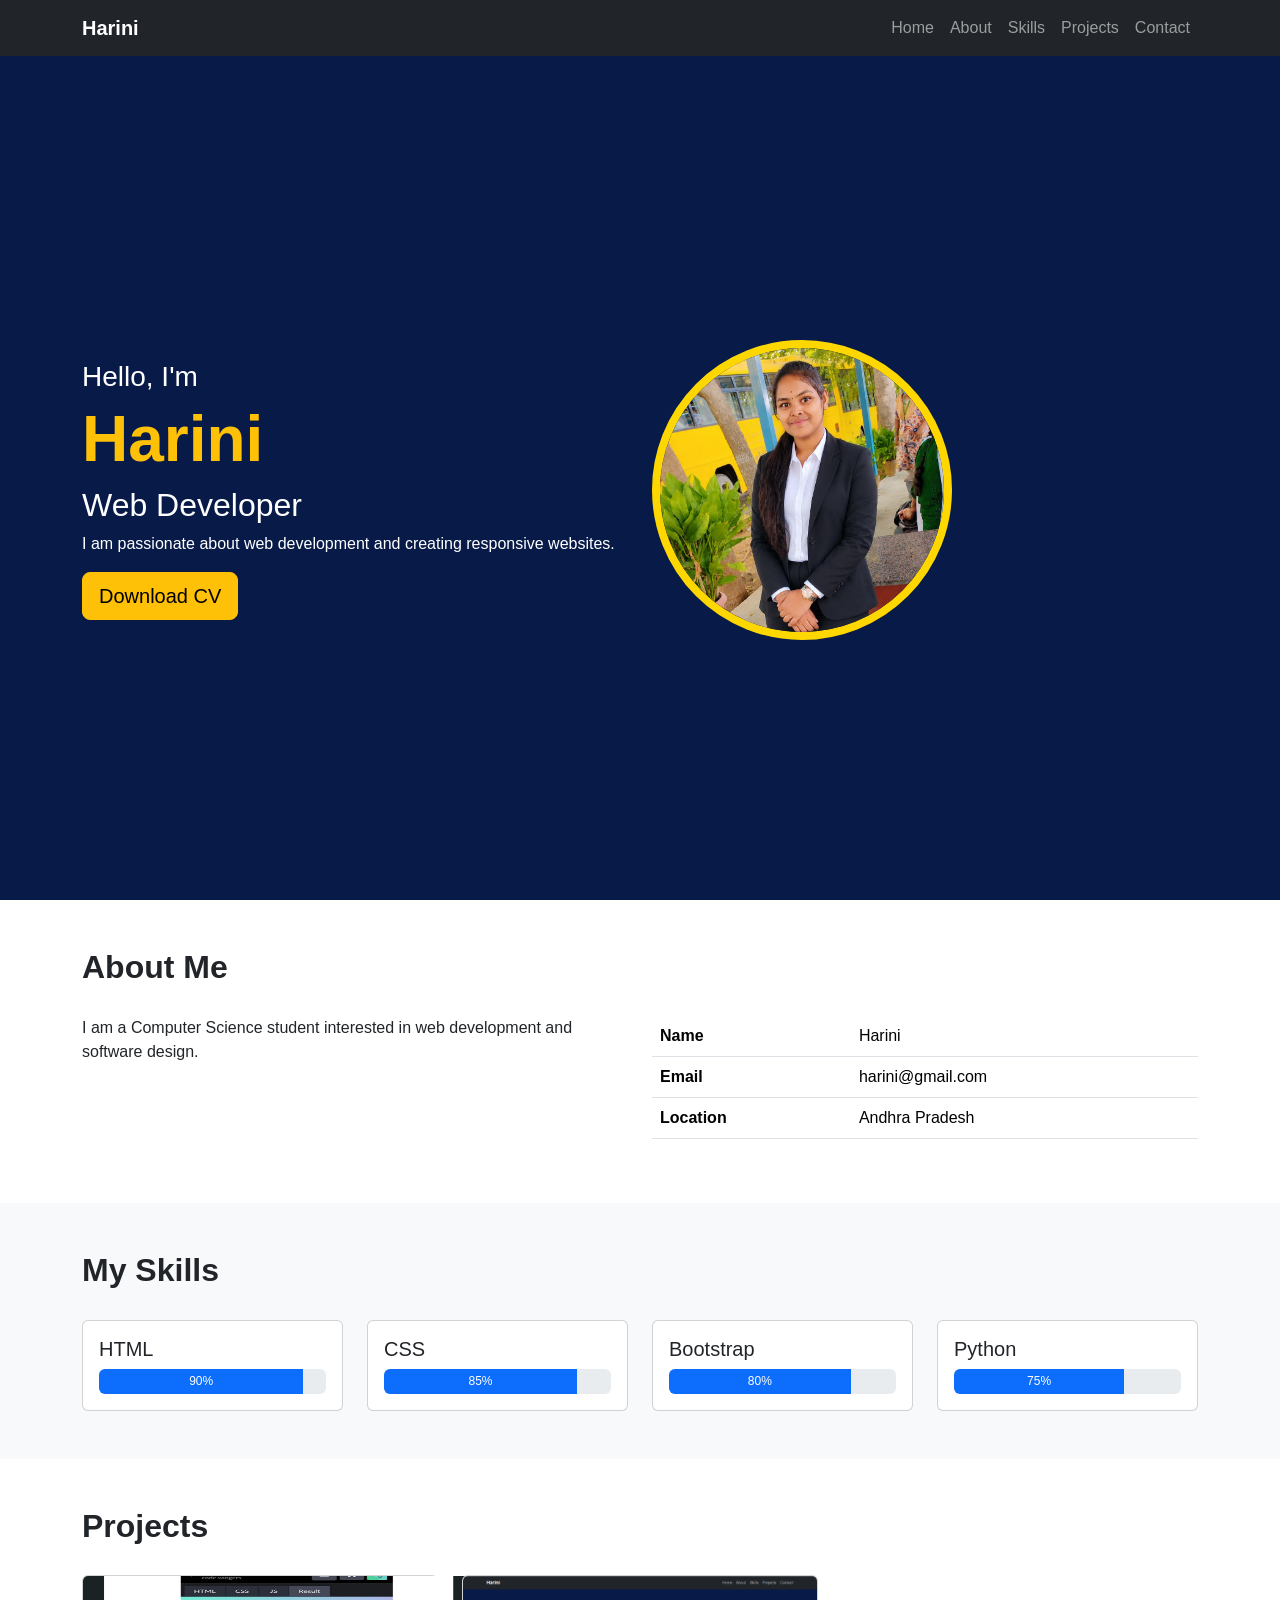
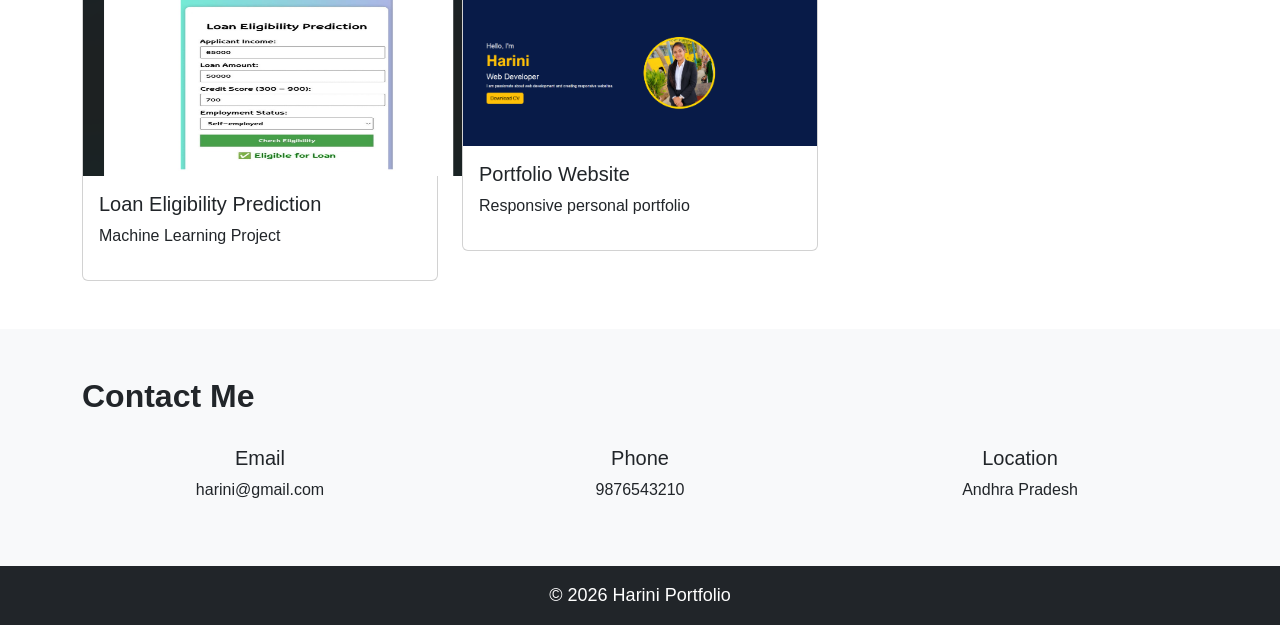
<file: codealpha_projects/project 1/index.html>
<!DOCTYPE html>
<html lang="en">
<head>
    <meta charset="UTF-8">
    <title>Portfolio</title>

    <link href="https://cdn.jsdelivr.net/npm/bootstrap@5.3.3/dist/css/bootstrap.min.css" rel="stylesheet">

    <link rel="stylesheet" href="style.css">
</head> 

<body>

<!-- Navbar -->
<nav class="navbar navbar-expand-lg navbar-dark bg-dark fixed-top">
    <div class="container">
        <a class="navbar-brand fw-bold" href="#">Harini</a>

        <button class="navbar-toggler" data-bs-toggle="collapse" data-bs-target="#menu">
            <span class="navbar-toggler-icon"></span>
        </button>

        <div class="collapse navbar-collapse" id="menu">
            <ul class="navbar-nav ms-auto">
                <li class="nav-item"><a href="#home" class="nav-link">Home</a></li>
                <li class="nav-item"><a href="#about" class="nav-link">About</a></li>
                <li class="nav-item"><a href="#skills" class="nav-link">Skills</a></li>
                <li class="nav-item"><a href="#projects" class="nav-link">Projects</a></li>
                <li class="nav-item"><a href="#contact" class="nav-link">Contact</a></li>
            </ul>
        </div>
    </div>
</nav>

<!-- Home -->
<section id="home" class="hero">
    <div class="container">
        <div class="row align-items-center">

            <div class="col-md-6">
                <h3>Hello, I'm</h3>
                <h1 class="display-3 fw-bold text-warning">Harini</h1>
                <h2>Web Developer</h2>

                <p>
                    I am passionate about web development and
                    creating responsive websites.
                </p>

                <button class="btn btn-warning btn-lg">
                    Download CV
                </button>
            </div>

            <div class="col-md-6 text-center">
                <img src="profile.jpeg"
                     class="profile-img"
                     alt="Profile">
            </div>

        </div>
    </div>
</section>

<!-- About -->
<section id="about" class="py-5">
    <div class="container">

        <h2 class="section-title">About Me</h2>

        <div class="row">

            <div class="col-md-6">
                <p>
                    I am a Computer Science student interested
                    in web development and software design.
                </p>
            </div>

            <div class="col-md-6">
                <table class="table">
                    <tr>
                        <th>Name</th>
                        <td>Harini</td>
                    </tr>

                    <tr>
                        <th>Email</th>
                        <td>harini@gmail.com</td>
                    </tr>

                    <tr>
                        <th>Location</th>
                        <td>Andhra Pradesh</td>
                    </tr>
                </table>
            </div>

        </div>
    </div>
</section>

<!-- Skills -->
<section id="skills" class="bg-light py-5">

    <div class="container">

        <h2 class="section-title">My Skills</h2>

        <div class="row">

            <div class="col-md-3">
                <div class="card p-3">
                    <h5>HTML</h5>
                    <div class="progress">
                        <div class="progress-bar" style="width:90%">90%</div>
                    </div>
                </div>
            </div>

            <div class="col-md-3">
                <div class="card p-3">
                    <h5>CSS</h5>
                    <div class="progress">
                        <div class="progress-bar" style="width:85%">85%</div>
                    </div>
                </div>
            </div>

            <div class="col-md-3">
                <div class="card p-3">
                    <h5>Bootstrap</h5>
                    <div class="progress">
                        <div class="progress-bar" style="width:80%">80%</div>
                    </div>
                </div>
            </div>

            <div class="col-md-3">
                <div class="card p-3">
                    <h5>Python</h5>
                    <div class="progress">
                        <div class="progress-bar" style="width:75%">75%</div>
                    </div>
                </div>
            </div>

        </div>
    </div>
</section>

<!-- Projects -->
<section id="projects" class="py-5">

    <div class="container">

        <h2 class="section-title">Projects</h2>

        <div class="row">

            <div class="col-md-4">
                <div class="card">
                    <div class="loan">
                    <img src="loan.png"
                         class="card-img-top">
                         </div>

                    <div class="card-body">
                        <h5>Loan Eligibility Prediction</h5>
                        <p>Machine Learning Project</p>
                    </div>
                </div>
            </div>


            <div class="col-md-4">
                <div class="card">
                    <img src="port.png"
                         class="card-img-top">

                    <div class="card-body">
                        <h5>Portfolio Website</h5>
                        <p>Responsive personal portfolio</p>
                    </div>
                </div>
            </div>

        </div>
    </div>
</section>

<!-- Contact -->
<section id="contact" class="bg-light py-5">

    <div class="container">

        <h2 class="section-title">Contact Me</h2>

        <div class="row text-center">

            <div class="col-md-4">
                <h5>Email</h5>
                <p>harini@gmail.com</p>
            </div>

            <div class="col-md-4">
                <h5>Phone</h5>
                <p>9876543210</p>
            </div>

            <div class="col-md-4">
                <h5>Location</h5>
                <p>Andhra Pradesh</p>
            </div>

        </div>
    </div>
</section>

<footer class="bg-dark text-white text-center p-3">
    © 2026 Harini Portfolio
</footer>

<script src="https://cdn.jsdelivr.net/npm/bootstrap@5.3.3/dist/js/bootstrap.bundle.min.js"></script>

</body>
</html>
</file>
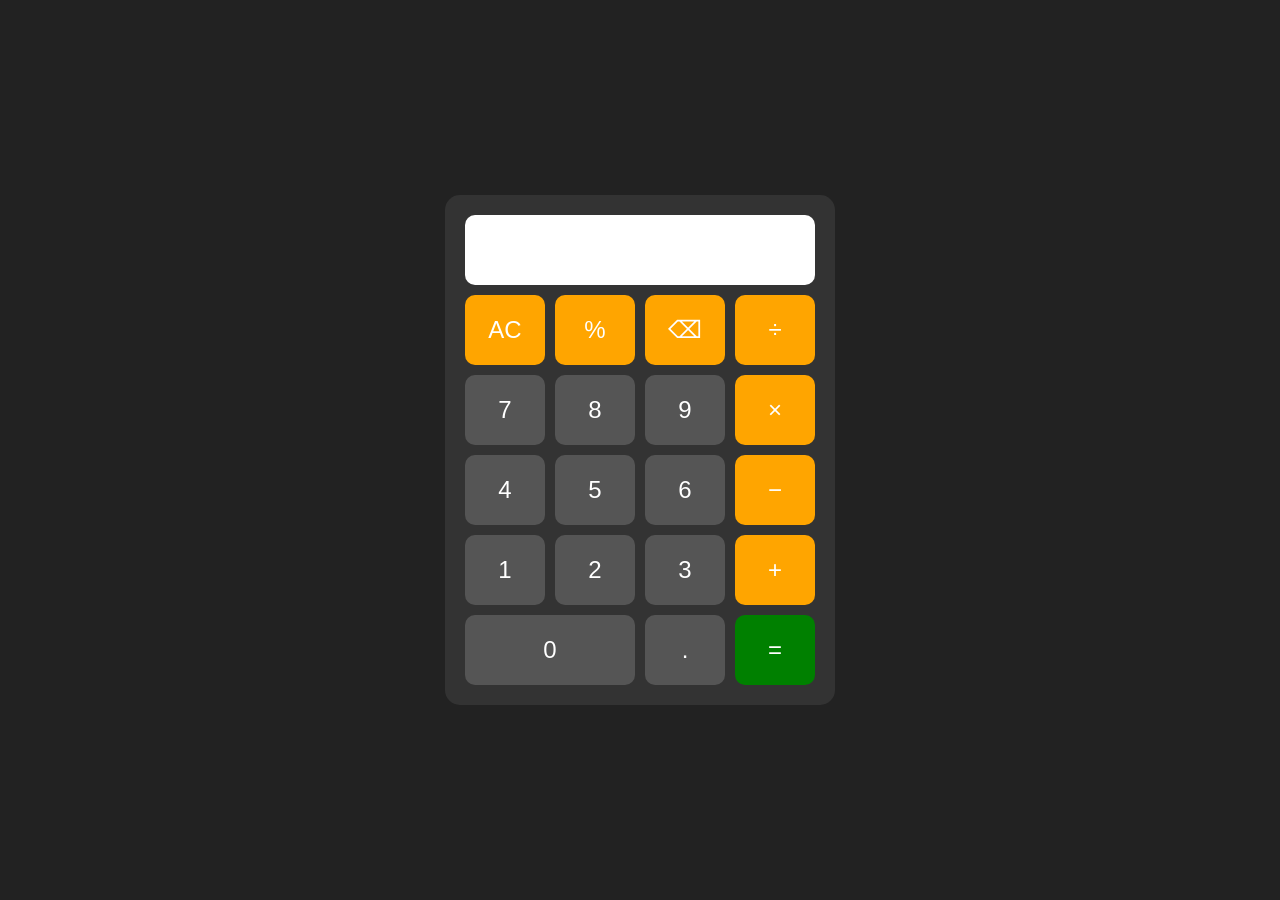
<file: codealpha_projects/project 2/index.html>
<!DOCTYPE html>
<html lang="en">
<head>
    <meta charset="UTF-8">
    <meta name="viewport" content="width=device-width, initial-scale=1.0">
    <title>Calculator</title>
    <link rel="stylesheet" href="style.css">
</head>
<body>

<div class="calculator">
    <input type="text" id="display" readonly>

    <button class="operator" onclick="clearDisplay()">AC</button>
    <button class="operator" onclick="appendValue('%')">%</button>
    <button class="operator" onclick="deleteLast()">⌫</button>
    <button class="operator" onclick="appendValue('/')">÷</button>

    <button onclick="appendValue('7')">7</button>
    <button onclick="appendValue('8')">8</button>
    <button onclick="appendValue('9')">9</button>
    <button class="operator" onclick="appendValue('*')">×</button>

    <button onclick="appendValue('4')">4</button>
    <button onclick="appendValue('5')">5</button>
    <button onclick="appendValue('6')">6</button>
    <button class="operator" onclick="appendValue('-')">−</button>

    <button onclick="appendValue('1')">1</button>
    <button onclick="appendValue('2')">2</button>
    <button onclick="appendValue('3')">3</button>
    <button class="operator" onclick="appendValue('+')">+</button>

    <button class="zero" onclick="appendValue('0')">0</button>
    <button onclick="appendValue('.')">.</button>
    <button class="equal" onclick="calculate()">=</button>
</div>

<script src="script.js"></script>

</body>
</html>
</file>
<file: codealpha_projects/project 1/style.css>
body{
    font-family: Arial, sans-serif;
}

.hero{
    background:#081b48;
    color:white;
    min-height:100vh;
    display:flex;
    align-items:center;
    padding-top:80px;
}

.profile-img{
    width:300px;
    height:300px;
    border-radius:50%;
    border:8px solid gold;
    object-fit:cover;
    overflow:hidden;
    display:flex;
}

.section-title{
    margin-bottom:30px;
    font-weight:bold;
}

.card{
    transition:0.3s;
}

.card:hover{
    transform:translateY(-10px);
}
.loan img
{
    width:400px;
    height:200px;
    overflow:hidden;
}


.progress{
    height:25px;
}

footer{
    font-size:18px;
}
</file>
<file: codealpha_projects/project 2/style.css>
* {
    margin: 0;
    padding: 0;
    box-sizing: border-box;
}

body {
    display: flex;
    justify-content: center;
    align-items: center;
    height: 100vh;
    background: #222;
    font-family: Arial, sans-serif;
}

.calculator {
    display: grid;
    grid-template-columns: repeat(4, 80px);
    gap: 10px;
    background: #333;
    padding: 20px;
    border-radius: 15px;
}

#display {
    grid-column: span 4;
    height: 70px;
    font-size: 28px;
    text-align: right;
    padding: 10px;
    border: none;
    border-radius: 10px;
    background: #fff;
}

button {
    height: 70px;
    font-size: 24px;
    border: none;
    border-radius: 10px;
    cursor: pointer;
    background: #555;
    color: white;
}

button:hover {
    background: #777;
}

.operator {
    background: orange;
}

.equal {
    background: green;
}

.zero {
    grid-column: span 2;
}
</file>
